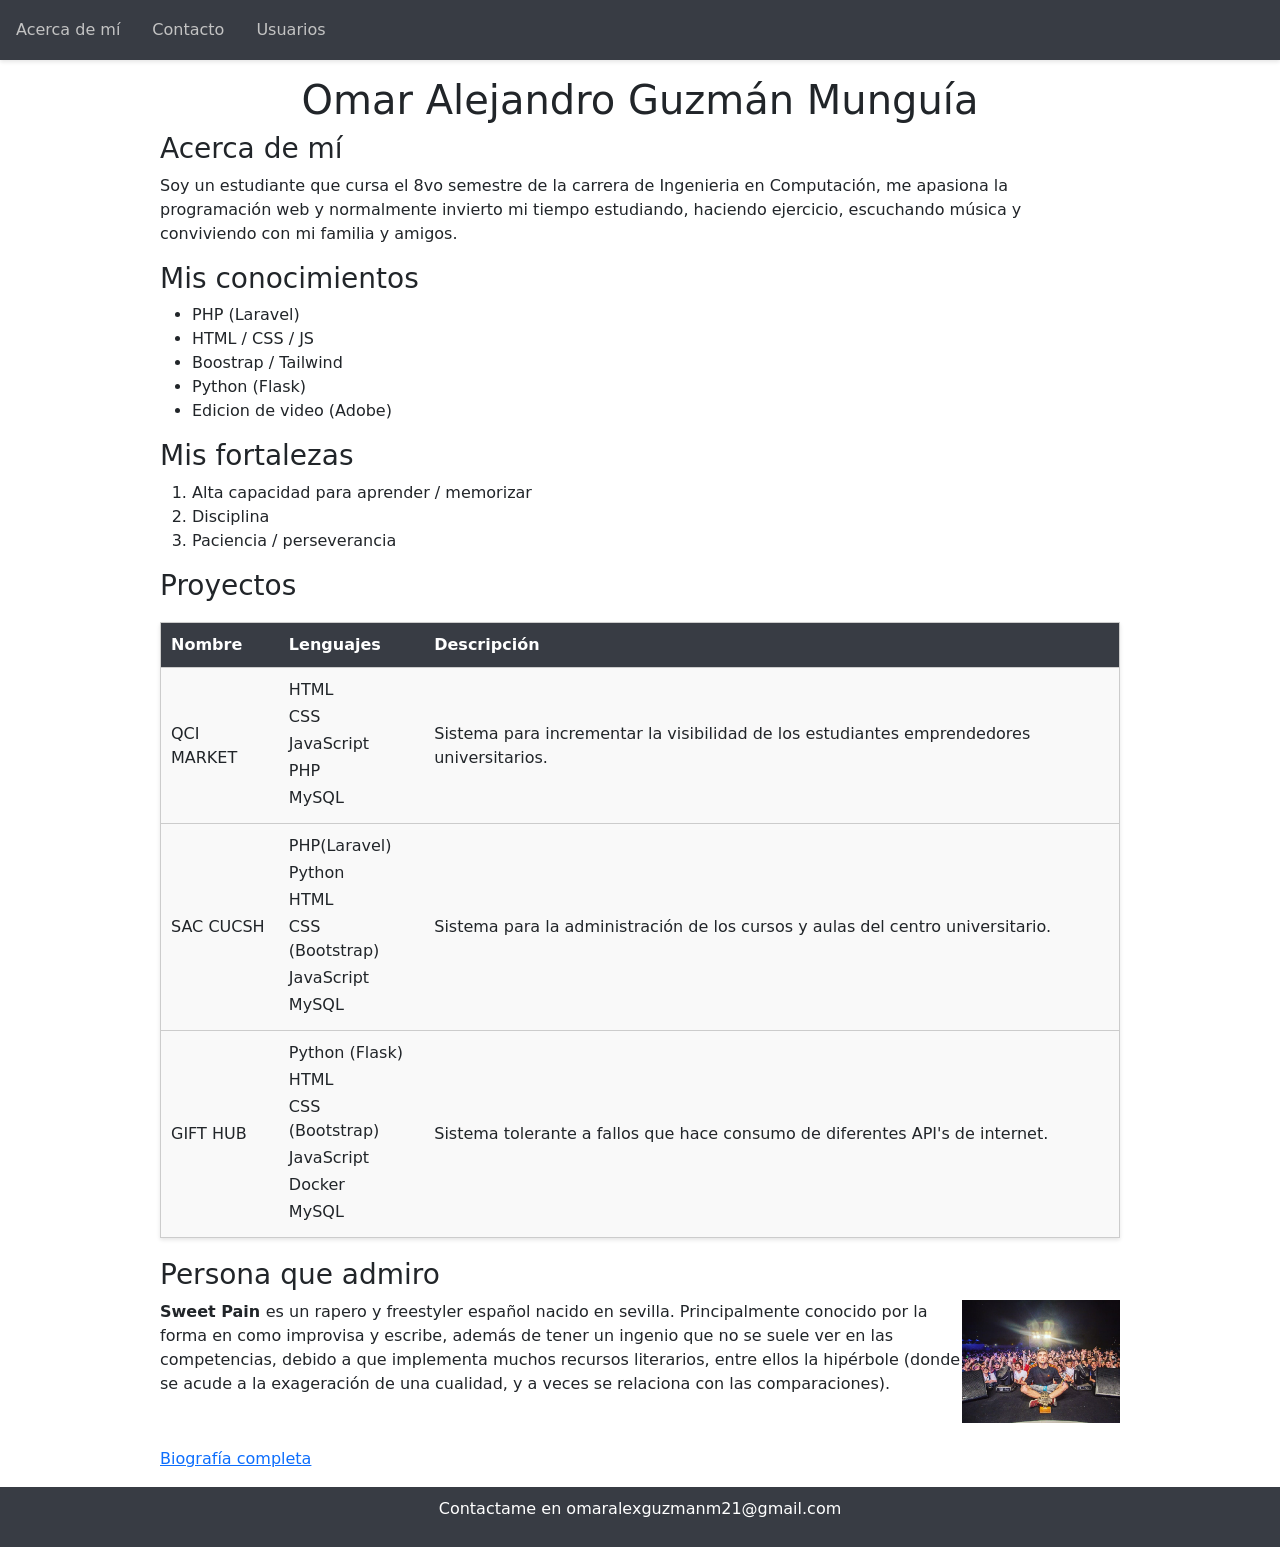
<file: index.html>
<!DOCTYPE html>
<html lang="es">
  <head>
    <meta charset="UTF-8" />
    <meta name="viewport" content="width=device-width, initial-scale=1.0" />
    <title>Inicio</title>
    <link rel="stylesheet" type="text/css" href="css/style.css" />
    <link href="https://cdn.jsdelivr.net/npm/bootstrap@5.3.1/dist/css/bootstrap.min.css" rel="stylesheet" integrity="sha384-4bw+/aepP/YC94hEpVNVgiZdgIC5+VKNBQNGCHeKRQN+PtmoHDEXuppvnDJzQIu9" crossorigin="anonymous">

  </head>
  <body>
    <div class="nav">
      <a href="index.html">Acerca de mí</a>
      <a href="formulario.html">Contacto</a>
      <a href="usuarios.php">Usuarios</a>
    </div>

    <div class="container-index  my-3">
      <h1>Omar Alejandro Guzmán Munguía</h1>
      <section>
        <h3>Acerca de mí</h3>
        <p>
          Soy un estudiante que cursa el 8vo semestre de la carrera de
          Ingenieria en Computación, me apasiona la programación web y
          normalmente invierto mi tiempo estudiando, haciendo ejercicio,
          escuchando música y conviviendo con mi familia y amigos.
        </p>
      </section>
      <section>
        <h3>Mis conocimientos</h3>
        <ul>
          <li>PHP (Laravel)</li>
          <li>HTML / CSS / JS</li>
          <li>Boostrap / Tailwind</li>
          <li>Python (Flask)</li>
          <li>Edicion de video (Adobe)</li>
        </ul>
      </section>
      <section>
        <h3>Mis fortalezas</h3>
        <ol>
          <li>Alta capacidad para aprender / memorizar</li>
          <li>Disciplina</li>
          <li>Paciencia / perseverancia</li>
        </ol>
      </section>
      <section>
        <h3>Proyectos</h3>
        <table>
          <thead>
            <tr>
              <th>Nombre</th>
              <th>Lenguajes</th>
              <th>Descripción</th>
            </tr>
          </thead>
          <tbody>
            <tr>
              <td>QCI MARKET</td>
              <td>
                <ul>
                  <li>HTML</li>
                  <li>CSS</li>
                  <li>JavaScript</li>
                  <li>PHP</li>
                  <li>MySQL</li>
                </ul>
              </td>
              <td>
                Sistema para incrementar la visibilidad de los estudiantes
                emprendedores universitarios.
              </td>
            </tr>
            <tr>
              <td>SAC CUCSH</td>
              <td>
                <ul>
                  <li>PHP(Laravel)</li>
                  <li>Python</li>
                  <li>HTML</li>
                  <li>CSS (Bootstrap)</li>
                  <li>JavaScript</li>
                  <li>MySQL</li>
                </ul>
              </td>
              <td>
                Sistema para la administración de los cursos y aulas del centro
                universitario.
              </td>
            </tr>
            <tr>
              <td>GIFT HUB</td>
              <td>
                <ul>
                  <li>Python (Flask)</li>
                  <li>HTML</li>
                  <li>CSS (Bootstrap)</li>
                  <li>JavaScript</li>
                  <li>Docker</li>
                  <li>MySQL</li>
                </ul>
              </td>
              <td>
                Sistema tolerante a fallos que hace consumo de diferentes API's
                de internet.
              </td>
            </tr>
          </tbody>
        </table>
      </section>
      <section>
        <h3>Persona que admiro</h3>
        <div class="d-xxl-flex d-xl-flex d-md-flex">
          <div>
            <p>
              <strong>Sweet Pain </strong> es un rapero y freestyler español
              nacido en sevilla. Principalmente conocido por la forma en como
              improvisa y escribe, además de tener un ingenio que no se suele ver
              en las competencias, debido a que implementa muchos recursos
              literarios, entre ellos la hipérbole (donde se acude a la
              exageración de una cualidad, y a veces se relaciona con las
              comparaciones).
            </p>
          </div>
          <div>
            <img src="img/imagen.png" alt="sweetpain" class="w-100"/>
          </div>
        </div>
        <br>
        <a href="https://rap.fandom.com/es/wiki/Sweet_Pain" target="_blank">Biografía completa</a>
      </section>
    </div>
    <div class="footer">
      <p>Contactame en <a id="email" href="mailto:omaralexguzmanm21@gmail.com">omaralexguzmanm21@gmail.com</a></p>
    </div>
  </body>
</html>
</file>
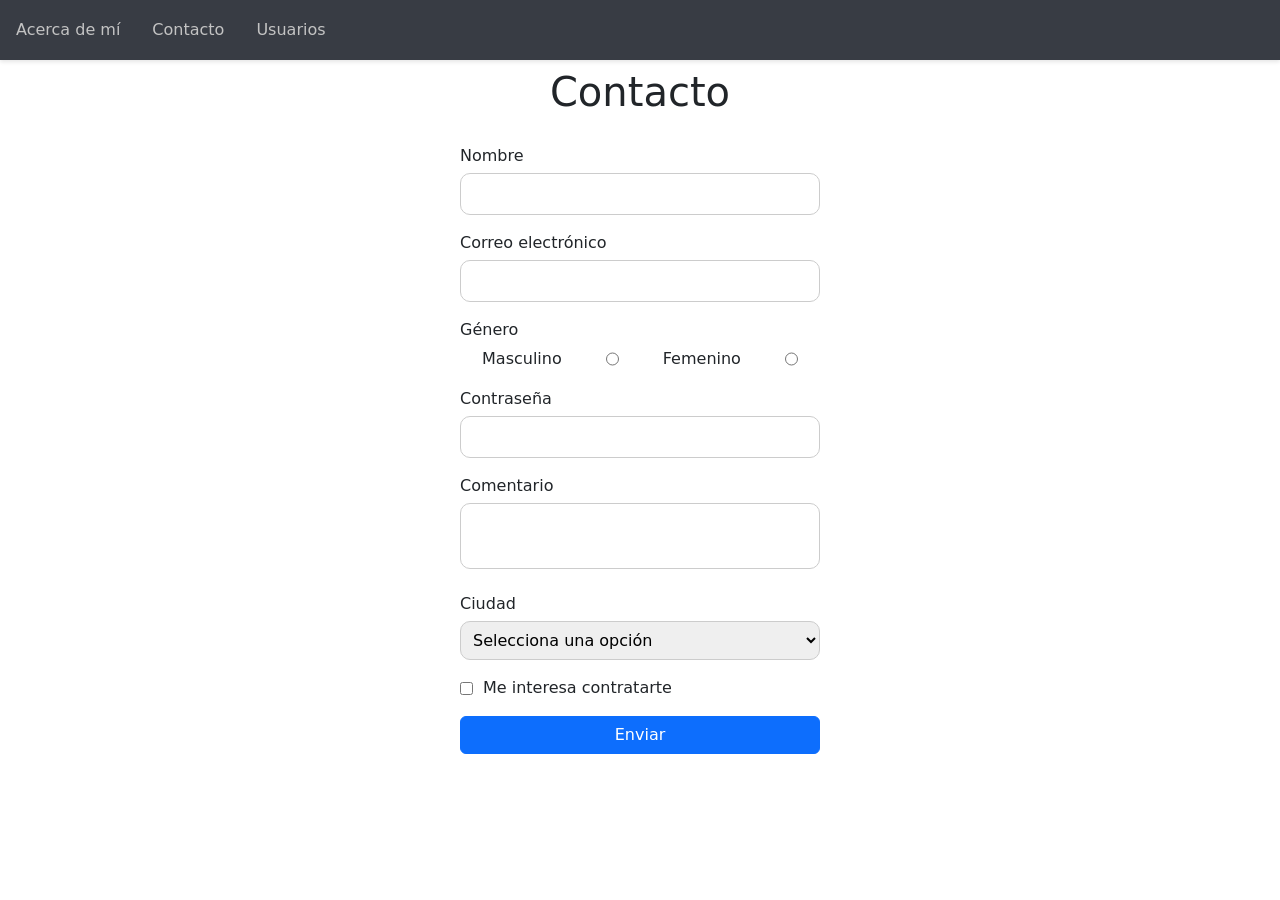
<file: formulario.html>
<!DOCTYPE html>
<html lang="es">
  <head>
    <meta charset="UTF-8" />
    <meta name="viewport" content="width=device-width, initial-scale=1.0" />
    <title>Contacto</title>
    <link rel="stylesheet" type="text/css" href="css/style.css" />
    <link href="https://cdn.jsdelivr.net/npm/bootstrap@5.3.1/dist/css/bootstrap.min.css" rel="stylesheet" integrity="sha384-4bw+/aepP/YC94hEpVNVgiZdgIC5+VKNBQNGCHeKRQN+PtmoHDEXuppvnDJzQIu9" crossorigin="anonymous">

  </head>
  <body>
    <div class="nav">
      <a href="index.html">Acerca de mí</a>
      <a href="formulario.html">Contacto</a>
      <a href="usuarios.php">Usuarios</a>
    </div>

    <div class="container">
      <div class="title-contact mt-2">
        <h1>Contacto</h1>
      </div>
      <div class="form">
        <form action="formulario.html" method="GET">
          <label for="nombre">Nombre</label>
          <input type="text" name="nombre" id="nombre" class="input" />
          <label for="correo">Correo electrónico</label>
          <input type="email" name="correo" id="correo" class="input" />
          <label for="genero">Género</label>
          <div class="gender">
            <span >Masculino</span><input type="radio" name="masculino" id="genero" />
            <span>Femenino</span><input type="radio" name="femenino"/>
          </div>
          <label for="contraseña">Contraseña</label>
          <input type="password" name="contraseña" id="contraseña" class="input" />
          <label for="comentario">Comentario</label>
          <textarea name="comentario" id="comentario"></textarea>
          <label for="ciudad">Ciudad</label>
          <select name="ciudad" id="ciudad">
            <option selected disabled>Selecciona una opción</option>
            <option value="id_ciudad">Guadalajara</option>
            <option value="id_ciudad">Zapopan</option>
            <option value="id_ciudad">Tonalá</option>
            <option value="id_ciudad">Otra</option>
          </select>
          <div class="hiring">
            <input type="checkbox" name="contratacion" id="contratacion" />
            <label for="contratacion">Me interesa contratarte</label>
          </div>
          <button type="submit" class="btn btn-primary w-100">Enviar</button>
        </form>
      </div>
    </div>
  </body>
</html>
</file>
<file: css/style.css>
/* Estilos generales */
body {
  margin: 0;
  padding: 0;
  font-family: system-ui, -apple-system, BlinkMacSystemFont, "Segoe UI", Roboto,
    Oxygen, Ubuntu, Cantarell, "Open Sans", "Helvetica Neue", sans-serif;
  background-color: #f9f9f9;
}

/* Estilos del navbar */
.nav {
  background-color: #383c44;
  display: flex;
  align-items: center;
  padding: 10px 20px;
  box-shadow: 0 2px 4px rgba(0, 0, 0, 0.1);
}

.nav a {
  text-decoration: none;
  color: #c3c3c3;
  padding: 8px 16px;
}

.nav a:hover {
  color: #ebecec;
}

/* Estilos div principal */
/* .container {
  background-color: #ffffff86;
  width: 50%;
  margin: auto;
  box-shadow: inset 0 0 2px rgba(255, 0, 0, 0.5);
  border-radius: 10px;
  margin-bottom: 1rem;
} */

.container-index {
  width: 75%;
  margin: auto;
  margin-bottom: 3%;
}
h1 {
  text-align: center;
}

/* Estilos del form/inputs */
.title-contact {
  text-align: center;
}

.input {
  width: 100%;
  padding: 8px;
  margin-bottom: 1rem;
  border: 1px solid #ccc;
  border-radius: 10px;
  box-sizing: border-box;
}
.input:focus {
  border-color: #979797;
  outline: none;
}

.form {
  width: 100%;
  max-width: 400px;
  margin: 0 auto;
  padding: 20px;
  box-sizing: border-box;
}

.form label {
  display: block;
  width: 100%;
  margin-bottom: 5px;
}

.form textarea,
.form select
/* .form button  */
{

  width: 100%;
  padding: 8px;
  margin-bottom: 1rem;
  border: 1px solid #ccc;
  border-radius: 10px;
  box-sizing: border-box;
  resize: none;
}

textarea:focus,
select:focus {
  border-color: #979797;
  outline: none;
}

/* .form button {
  background-color: #333;
  color: #fff;
  border: none;
  cursor: pointer;
} */

/* Estilos del check y del radio */
.gender {
  display: flex;
  justify-content: space-around;
  margin-bottom: 1rem;
}

.form .hiring {
  display: flex;
  align-items: center;
  gap: 10px;
  margin-bottom: 1rem;
}

.form .hiring label {
  margin: 0;
}

/* Estilos de la tabla */
table {
  width: 100%;
  border-collapse: collapse;
  margin: 20px auto;
  background-color: #f9f9f9;
  border: 1px solid #ccc;
  box-shadow: 0 2px 4px rgba(0, 0, 0, 0.1);
}

table th,
table td {
  padding: 10px;
  text-align: left;
  border-bottom: 1px solid #ccc;
}

table th {
  background-color: #383c44;
  color: #fff;
}

table ul {
  list-style-type: none;
  margin: 0;
  padding: 0;
}

table ul li {
  margin-bottom: 3px;
}

table tbody tr:hover {
  background-color: #f1f1f1;
}


#img {
  display: flex;
  align-items: center;
}
#p-img {
  margin: 0;
}

/* Estilos del footer */
.footer {
  background-color: #383c44;
  color: #fff;
  text-align: center;
  padding: 10px 0;
}

#email {
  text-decoration: none;
  color: #fff;
}
#email:hover {
  color: #ffffffa5;
}
</file>
